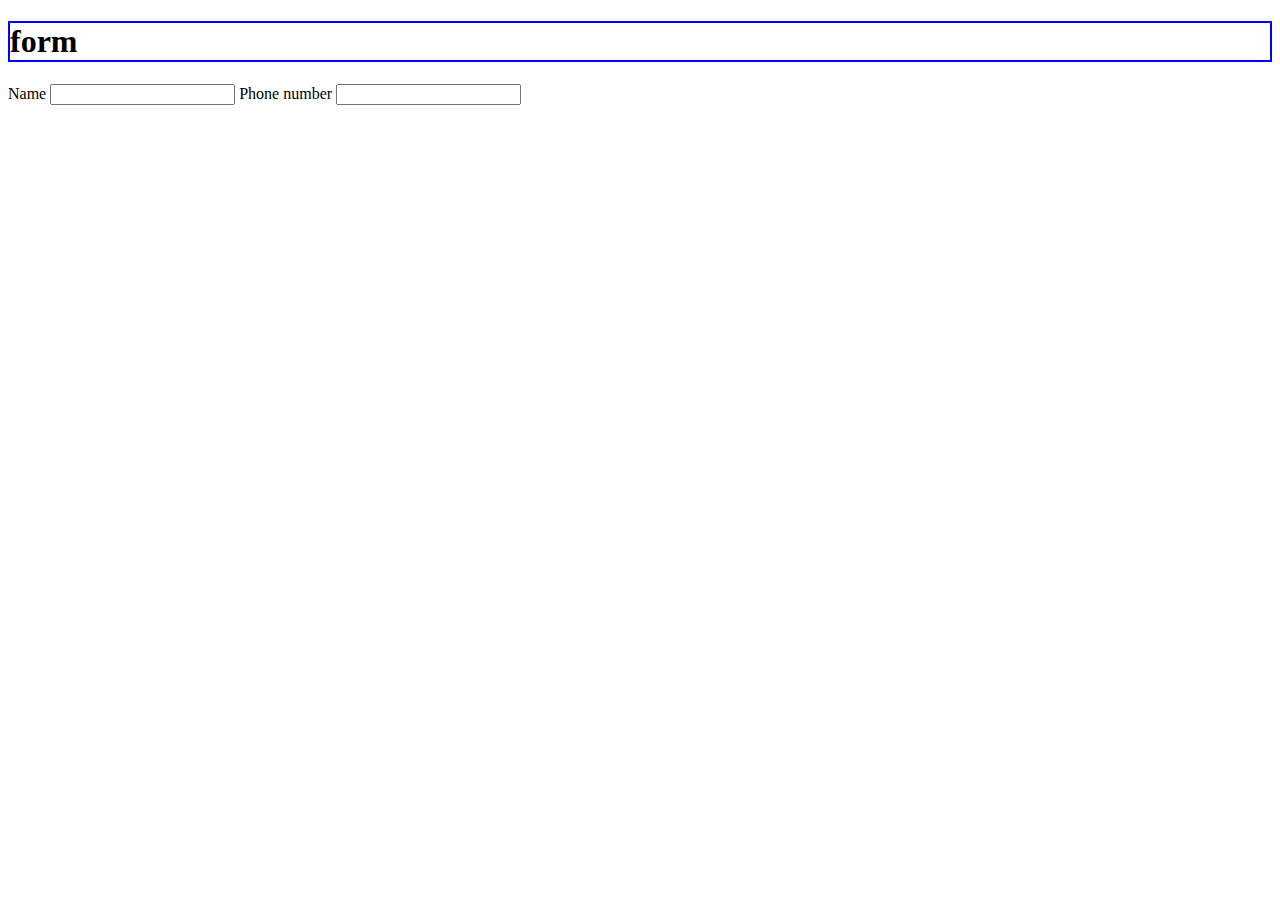
<file: Web-fundamentals/form.html>
<!DOCTYPE html>
<html lang="en">

<head>
    <meta charset="UTF-8">
    <meta name="viewport" content="width=device-width, initial-scale=1.0">
    <title>Document</title>
    <style>
        h1{
            border: 2px solid blue;
        }
    </style>
</head>

<body>
    <span>
    <h1>form</h1>
    </span>

    <form>
        <label>Name</label>
        <input type="text" />
        <label>Phone number</label>
        <input type="text" pattern="" maxlength="10" />
    </form>
</body>

</html>
</file>
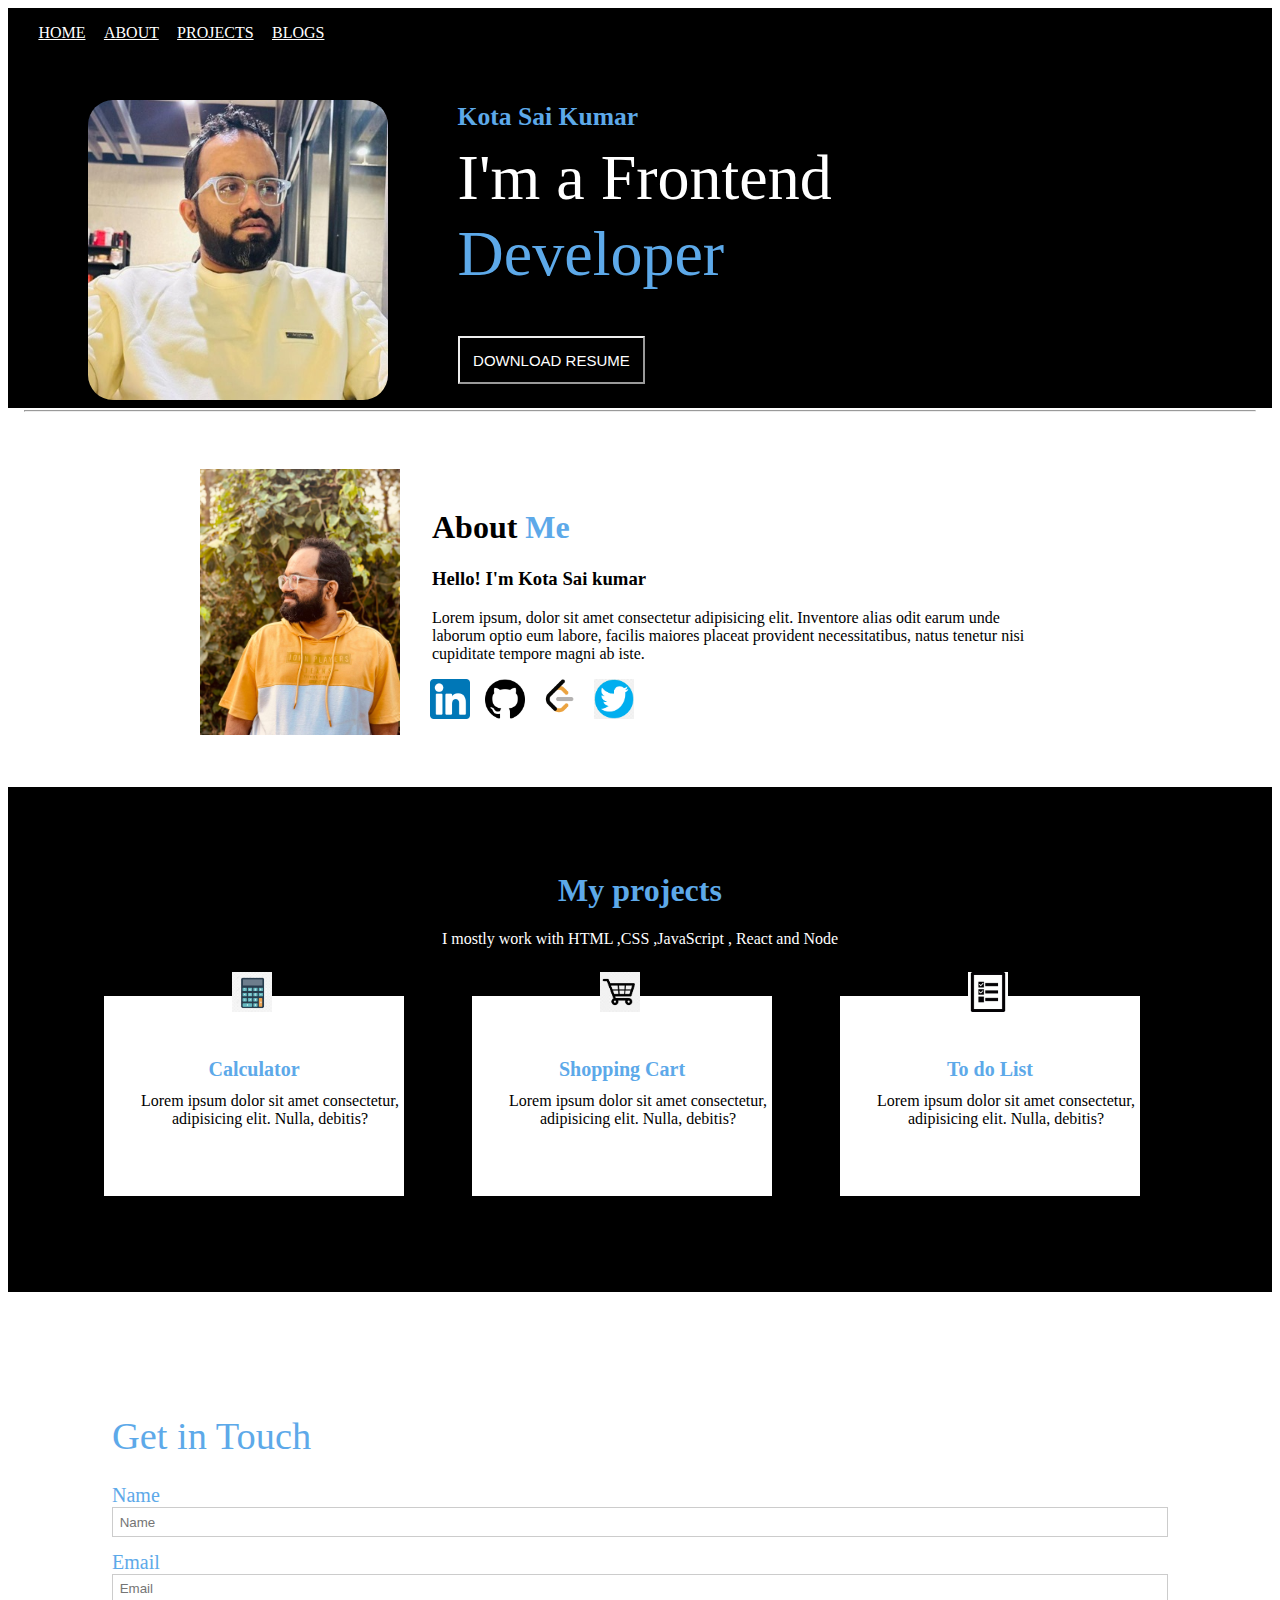
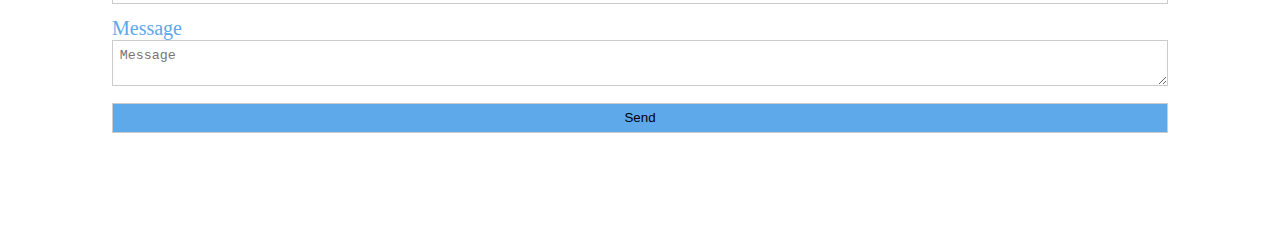
<file: Web-fundamentals/profile-portfolio.html>
<!DOCTYPE html>
<html lang="en">

<head>
    <meta charset="UTF-8">
    <meta name="viewport" content="width=device-width, initial-scale=1.0">
    <title>Document</title>
    <link rel="stylesheet" href="profile-portfolio.css" />
</head>
<!-- dadasdas -->

<body>
    <header>

        <nav>
            <div class="navi">
                <a href="google.com">Home</a>
                <a href="google.com">About</a>
                <a href="google.com">Projects</a>
                <a href="google.com">Blogs</a>
            </div>

        </nav>
        <section>
            <div class="row">
                <div class="img1">
                    <img src="/Assets/my-img.jpg">
                </div>

                <div class="hero-tex">
                    <h6>Kota Sai Kumar</h6>
                    <h1>I'm a Frontend <br><span> Developer</span></h1>
                    <button class="btn btn-sec" src="#">Download Resume</button>
                </div>
            </div>
            <br>
            <hr>
            </div>
        </section>
    </header>
    <section>
        <div class="row1">
            <div class="img2">
                <img src="/Assets/db8a3566-de43-4186-9b8b-4028efe616e9.jpg" />
            </div>
            <div class="about-sec">
                <h1>About <span style="color: #5DA9E9;">Me</h1>
                <h3>Hello! I'm Kota Sai kumar</h3>
                <p>Lorem ipsum, dolor sit amet consectetur adipisicing elit. Inventore alias odit earum unde laborum
                    optio
                    eum labore, facilis maiores placeat provident necessitatibus, natus tenetur nisi cupiditate tempore
                    magni ab iste.</p>
            </div>
            <nav>
                <div class="social">
                    <a href="#">
                        <img src="/Assets/linkedIn.png" width="40px">
                    </a>
                    <a href="#">
                        <img src="/Assets/github logo.png" width="40px">
                    </a>
                    <a href="#">
                        <img src="/Assets/leet logo.png" width="40px">
                    </a>
                    <a href="#">
                        <img src="/Assets/twitter logo.png" width="40px">
                    </a>
            </nav>
        </div>
    </section>
    <main>
        <div class="row2">
            <div class="project">
                <h1 style="color:#5DA9E9">My projects</h1>
                <p>I mostly work with HTML ,CSS ,JavaScript , React and Node</p>
            </div>

            <div class="grid">
                <div class="calc">
                    <img src="/Assets/calculator png.png" alt="calculator">
                    <h1>Calculator</h1>
                    <p>Lorem ipsum dolor sit amet consectetur, adipisicing elit. Nulla, debitis?</p>
                </div>
                <div class="cart">
                    <img src="/Assets/cart png.png" alt="cart">
                    <h1>Shopping Cart</h1>
                    <p>Lorem ipsum dolor sit amet consectetur, adipisicing elit. Nulla, debitis?</p>
                </div>
                <div class="todo">
                    <img src="/Assets/to do list.png" alt="To do list">
                    <h1>To do List</h1>
                    <p>Lorem ipsum dolor sit amet consectetur, adipisicing elit. Nulla, debitis?</p>
                </div>
            </div>
        </div>
    </main>

    <div class="contact-form">
        <form>

            <h1 class="form-heading">Get in Touch</h1>
            <label>Name</label><br>
            <input class="form-input" type="text" placeholder="Name" /><br>
            <label>Email</label><br>
            <input class="form-input" type="email" placeholder="Email" /><br>
            <label>Message</label><br>
            <textarea class="form-input" placeholder="Message"></textarea>
            <input class="form-input submit-button" type="button" value="Send" />
        </form>
    </div>
</body>

</html>
</file>
<file: Web-fundamentals/profile-portfolio.css>
* {

    box-sizing: border-box;
}

main {
    background-color: black;
    padding: 6rem;
    color: #ffffff;

}

header {
    background-color: black;
    padding: 1rem;
    height: 25em;
}

nav a {
    margin-left: 0.9rem;
    color: white;
    text-transform: uppercase;
    transition: all .2s ease-in-out;
}

.img1 {
    float: left;
    width: 30%;
    margin-left: 4rem;
}

.img1 img {
    max-width: 300px;
    display: block;
    left: 5em;
    margin-top: 3.6em;
    border-radius: 25px;

}

.hero-tex {
    color: white;
    display: inline-block;

}

.hero-tex h6 {
    font-size: 1.6rem;
    color: #5DA9E9;
    margin-bottom: 0.5rem;
}

.hero-tex h1 {
    font-size: 4rem;
    line-height: 1.2;
    font-weight: 100;
    margin-top: 0em;
}

.hero-tex span {
    color: #5DA9E9;
    font-size: 4rem;
}

.root {
    --primary: #5DA9E9;
}

.btn {
    padding: 0.9em;
    text-transform: uppercase;
    font-size: 15px;
    cursor: pointer;
    border: 2px sold transparent;
    transition: all .2s ease;
    outline: none;
}

.btn-sec {
    color: var(--primary);
    background-color: transparent;
    border-color: var(--primary);
}

.btn:hover {
    background-color: #5DA9E9;
}

.img2 img {
    width: 200px;
    float: left;
    margin-left: 12em;
    margin-top: 1.8em;
}

.about-sec {
    display: inline-block;
    padding-left: 2em;
    width: 50%;
    margin-top: 3em;
}

.social {

    display: flex;
    padding-left: 1em;

}

section .row1 {
    padding-top: 2em;
    padding-bottom: 4em;
}

.project {
    text-align: center;
    font-family: 'Times New Roman', Times, serif;
    position: relative;
    top: -2em;
}

.grid {
    display: grid;
    grid-template-columns: repeat(3, 1fr);
    column-gap: 2rem;
    height: 200px;


}

.grid img {
    width: 40px;
    position: absolute;
    left: 8em;
    top: -1.5rem;
    background: white;
}

.grid p {
    text-align: center;
    position: absolute;
    top: 5em;
}

.grid h1 {
    color: #5DA9E9;
    font-size: 20px;
    text-align: center;
    position: relative;

}

.calc {
    width: 300px;

    background-color: #ffffff;
    color: black;
    padding: 3rem 2rem;
    transition: all .2s ease;
    position: relative;
}

.cart {
    width: 300px;
    background-color: #ffffff;
    color: black;
    padding: 3rem 2rem;
    transition: all .2s ease;
    position: relative;
}

.todo {
    width: 300px;
    background-color: #ffffff;
    color: black;
    padding: 3rem 2rem;
    transition: all .2s ease;
    position: relative;
}

.contact-form {
    max-width: 78rem;
    margin: 0 auto;
    padding: 6rem;
    color: #5DA9E9;
    line-height: ;
}

.form-heading {
    font-family: 'Times New Roman', Times, serif;
    font-size: 2.4em;
    font-weight: 300;
}

.form-input {
    width: 100%;
    padding: 0.5em;
    border: none;
    margin: 0 0 1em;
    border: 1px solid #ccc;
}

.contact-form label {
    font-size: 20px;
}

.submit-button {
    background-color: #5DA9E9;
}
</file>
